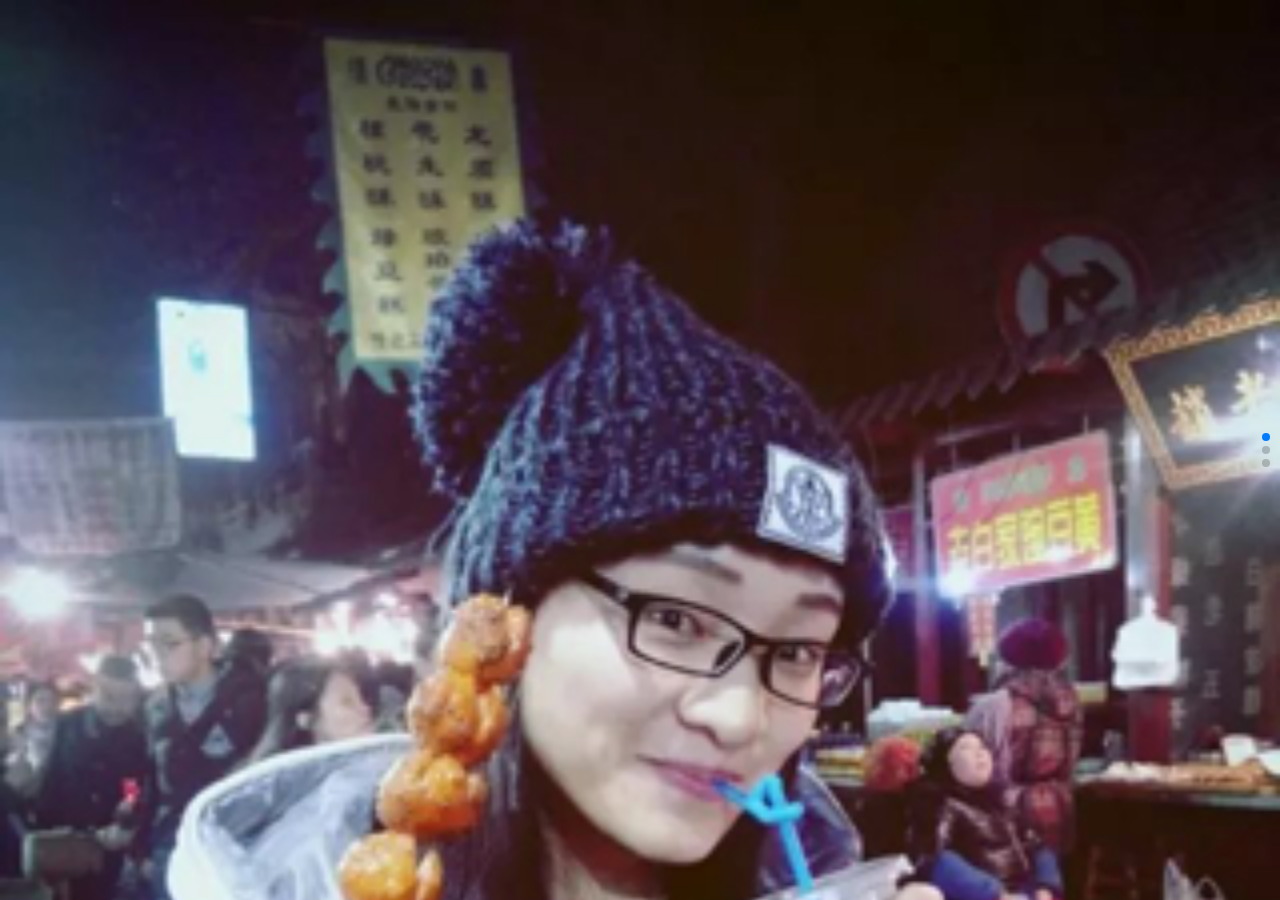
<file: rui/index.html>
<!DOCTYPE html>
<html>

	<head>
		<meta charset="utf-8">
		<!-- SEO  -->
		<meta name="keywords" content="" />
		<meta name="description" content="" />
		<meta name="author" content="" />
		<!-- 苹果专用 -->
		<meta name="apple-mobile-web-app-capable" content="yes" />
		<meta name="apple-mobile-web-app-status-bar-style" content="blank" />
		<meta name="format-detection" content="telephone=no" />
		<!-- 简单移动端适配 -->
		<meta name="viewport" content="width=device-width,initial-scale=1.0,maximum-scale=1.0,user-scalable=no" />
		<!-- 图标 -->
		<link rel="shortcut icon" href="">

		<title>亲爱的</title>
		<link rel="stylesheet" href="css/swiper.css">
		<link rel="stylesheet" href="css/animate.css" />
		<link rel="stylesheet" href="css/index.css" />
		<script src="js/zepto.js"></script>
		<script src="js/swiper.js"></script>
		<script src="js/swiper.animate.js"></script>
	</head>

	<body>

		<div class="box">
			<div class="swiper-container">
				<div class="swiper-wrapper">
					<div class="swiper-slide banner banner1">
						<img src="img/xian02.jpg" alt="" />
						<p></p>
					</div>
					<div class="swiper-slide banner">
						<img src="img/img02.jpg" alt="" />
					</div>
					<div class="swiper-slide banner">
						<img src="img/xin06.jpg" alt="" />
					</div>
				</div>
				<!-- 如果需要分页器 -->
				<div class="swiper-pagination"></div>		
			</div>
		</div>
		<script type="text/javascript">
			var mySwiper = new Swiper('.swiper-container', {
				direction: 'vertical',
				loop: true,

				// 如果需要分页器
				pagination: '.swiper-pagination',

			})
		</script>
	</body>

</html>
</file>
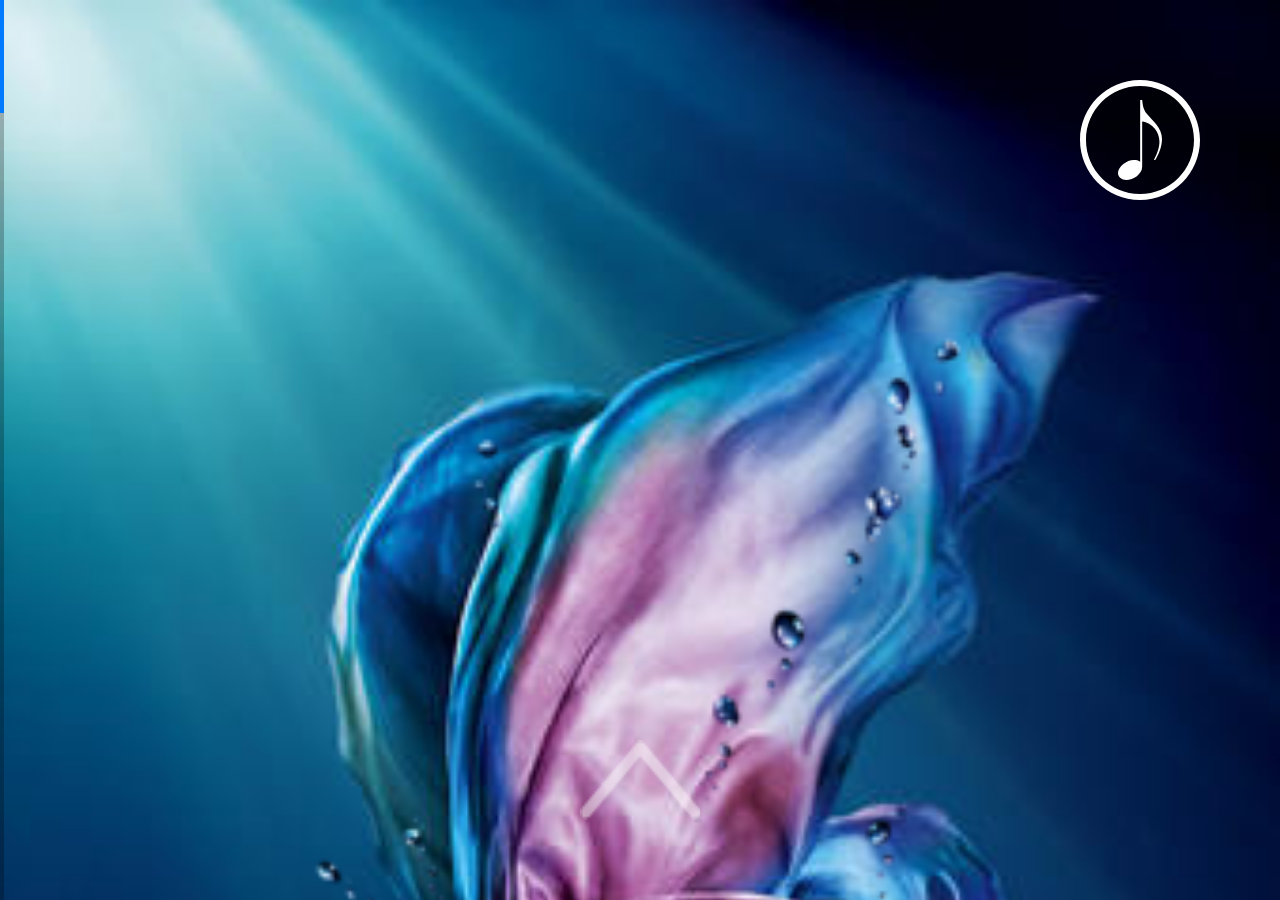
<file: weixin/index.html>
<!DOCTYPE html>
<html>

	<head>
		<meta charset="utf-8">
		<meta name="viewport" content="width=device-width, initial-scale=1.0, maximum-scale=1.0, minimum-scale=1.0, user-scalable=no">
		<!-- SEO  -->
		<meta name="keywords" content="" />
		<meta name="description" content="" />
		<meta name="author" content="" />
		<!-- 苹果专用 -->
		<meta name="apple-mobile-web-app-capable" content="yes" />
		<meta name="apple-mobile-web-app-status-bar-style" content="blank" />
		<meta name="format-detection" content="telephone=no" />
		<!-- 简单移动端适配 -->
		<meta name="viewport" content="width=device-width,initial-scale=1.0,maximum-scale=1.0,user-scalable=no" />
		<!-- 图标 -->
		<link rel="shortcut icon" href="">

		<title>微信模板</title>
		<link rel="stylesheet" href="css/swiper.css">
		<link rel="stylesheet" href="css/animate.css" />
		<link rel="stylesheet" href="css/index.css" />
		<script src="js/zepto.js"></script>
		<script src="js/swiper.js"></script>
		<script src="js/swiper.animate.js"></script>
		<script src="js/jquery-1.11.0.js"></script>
	</head>

	<body>
		<div class='weixin'>
			<div class="swiper-container">
				<div class="swiper-wrapper">
					<div class="swiper-slide banner banner1">
						<div class='qipaio'>
							<img src="img/qipao.png" alt="" />
						</div>
					</div>
					<div class="swiper-slide banner banner2">
						<ul>
							<li>
								<div><img src="img/ge.png" alt="" /></div>
							</li>
							<li>
								<div><img src="img/ren.png" alt="" /></div>
							</li>
							<li>
								<div><img src="img/jian.png" alt="" /></div>
							</li>
							<li>
								<div><img src="img/li.png" alt="" /></div>
							</li>
						</ul>
					</div>
					<div class="swiper-slide banner banner3">
						<ul>
							<li>
								<div><img src="img/banner03x.png" alt="" class="ani" swiper-animate-effect="fadeInRight" swiper-animate-duration="0.5s" swiper-animate-delay="0.3s" /></div>
							</li>
							<li>
								<div><img src="img/liuxing.png" alt="" class="ani" swiper-animate-effect="fadeInRight" swiper-animate-duration="1.5s" swiper-animate-delay="0.5s" /></div>
							</li>
							<li>
								<div><img src="img/liuxing.png" alt="" class="ani" swiper-animate-effect="fadeInRight" swiper-animate-duration="1.5s" swiper-animate-delay="0.7s" /></div>
							</li>
							<li>
								<div><img src="img/liuxing.png" alt="" class="ani" swiper-animate-effect="fadeInRight" swiper-animate-duration="1.5s" swiper-animate-delay="0.9s" /></div>
							</li>
							<li>
								<div><img src="img/liuxing.png" alt="" class="ani" swiper-animate-effect="fadeInRight" swiper-animate-duration="1.5s" swiper-animate-delay="1.1s" /></div>
							</li>
							<li>
								<div><img src="img/liuxing.png" alt="" class="ani" swiper-animate-effect="fadeInRight" swiper-animate-duration="1.5s" swiper-animate-delay="1.3s" /></div>
							</li>
							<li>
								<div>
									<img src="img/yuan.png" alt="" />
								</div>
							</li>
							<li>
								<div>
									<img src="img/aini.jpg" alt="" />
								</div>
							</li>
							<li>
								<div class="a1 ani" swiper-animate-effect="rubberBand" swiper-animate-duration="1s" swiper-animate-delay="0.3s">岳帅博</div>
								<div class="a2 ani" swiper-animate-effect="pulse" swiper-animate-duration="1.5s" swiper-animate-delay="0.3s">
									web前端/h5开发
									<div>
							</li>
							<li>
								<p class="ani" swiper-animate-effect="fadeInLeft" swiper-animate-duration="1.5s">个人信息</p>
								<p class="ani" swiper-animate-effect="fadeInRight" swiper-animate-duration="0.5s" swiper-animate-delay="0.3s">电话：15538061871</p>
								<p class="ani" swiper-animate-effect="fadeInRight" swiper-animate-duration="0.5s" swiper-animate-delay="0.4s">邮箱：1947298056@qq.com</p>
								<p class="ani" swiper-animate-effect="fadeInRight" swiper-animate-duration="0.5s" swiper-animate-delay="0.5s">年龄：24</p>
								<p class="ani" swiper-animate-effect="fadeInRight" swiper-animate-duration="0.5s" swiper-animate-delay="0.6s">专业：信息工程学院</p>
								<p class="ani" swiper-animate-effect="fadeInRight" swiper-animate-duration="0.5s" swiper-animate-delay="0.7s">毕业院校：郑州大学</p>

							</li>
						</ul>
						</div>
						<div class="swiper-slide banner banner4">
							<ul>
								<li>
									职业技能
								</li>
								<li>
									<div><img src="img/yuan.png" alt="" /></div>
								</li>
								<li>
									<p><span class="ani" swiper-animate-effect="wobble" swiper-animate-duration="0.5s" swiper-animate-delay="0.3s">Html</span><em class="ani" swiper-animate-effect="zoomInLeft" swiper-animate-duration="0.5s" swiper-animate-delay="0.3s"></em><i class="ani" swiper-animate-effect="slideInRight" swiper-animate-duration="0.5s" swiper-animate-delay="0.3s">95%</i></p>
									<p><span class="ani" swiper-animate-effect="wobble" swiper-animate-duration="0.5s" swiper-animate-delay="0.4s">CSS</span><em class="ani" swiper-animate-effect="zoomInLeft" swiper-animate-duration="0.6s" swiper-animate-delay="0.4s"></em><i class="ani" swiper-animate-effect="slideInRight" swiper-animate-duration="0.5s" swiper-animate-delay="0.4s">95%</i></p>
									<p><span class="ani" swiper-animate-effect="wobble" swiper-animate-duration="0.5s" swiper-animate-delay="0.5s">C3</span><em class="ani" swiper-animate-effect="zoomInLeft" swiper-animate-duration="0.7s" swiper-animate-delay="0.5s"></em><i class="ani" swiper-animate-effect="slideInRight" swiper-animate-duration="0.5s" swiper-animate-delay="0.5s">90%</i></p>
									<p><span class="ani" swiper-animate-effect="wobble" swiper-animate-duration="0.5s" swiper-animate-delay="0.6s">js</span><em class="ani" swiper-animate-effect="zoomInLeft" swiper-animate-duration="0.8s" swiper-animate-delay="0.6s"></em><i class="ani" swiper-animate-effect="slideInRight" swiper-animate-duration="0.5s" swiper-animate-delay="0.6s">90%</i></p>
									<p><span class="ani" swiper-animate-effect="wobble" swiper-animate-duration="0.5s" swiper-animate-delay="0.7s">Jquery</span><em class="ani" swiper-animate-effect="zoomInLeft" swiper-animate-duration="0.9s" swiper-animate-delay="0.7s"></em><i class="ani" swiper-animate-effect="slideInRight" swiper-animate-duration="0.7s" swiper-animate-delay="0.7s">90%</i></p>
									<p><span class="ani" swiper-animate-effect="wobble" swiper-animate-duration="0.5s" swiper-animate-delay="0.8s">react</span><em class="ani" swiper-animate-effect="zoomInLeft" swiper-animate-duration="0.8s" swiper-animate-delay="0.8s"></em><i class="ani" swiper-animate-effect="slideInRight" swiper-animate-duration="0.8s" swiper-animate-delay="0.8s">80%</i></p>
									<p><span class="ani" swiper-animate-effect="wobble" swiper-animate-duration="0.5s" swiper-animate-delay="0.9s">angular</span><em class="ani" swiper-animate-effect="zoomInLeft" swiper-animate-duration="0.9s" swiper-animate-delay="0.9s"></em><i class="ani" swiper-animate-effect="slideInRight" swiper-animate-duration="0.9s" swiper-animate-delay="0.9s">80%</i></p>
								</li>
							</ul>
						</div>
						<div class="swiper-slide banner banner5">
							<ul>
								<li>
									<div><img src="img/yuan.png" alt="" /></div>
								</li>
								<li>
									<div class="ani" swiper-animate-effect="zoomIn" swiper-animate-duration="0.5s" swiper-animate-delay="0.3s">工作经历</div>
								</li>
								<li>
									<p><span class="ani" swiper-animate-effect="fadeInLeft" swiper-animate-duration="0.5s" swiper-animate-delay="0.3s">2014/9-2016/11：</span><em span class="ani" swiper-animate-effect="fadeInRight" swiper-animate-duration="0.5s" swiper-animate-delay="0.5s">上海美猴网络科技有限公司(web前端)</em></p>
									
								</li>
							</ul>
						</div>
						<div class="swiper-slide banner banner6">
							<ul>
								<li class="ani" swiper-animate-effect="fadeInRight" swiper-animate-duration="0.5s" swiper-animate-delay="0.3s">
									<div>

									</div>
								</li>
								<li>
									<div class="ani" swiper-animate-effect="zoomIn" swiper-animate-duration="0.5s" swiper-animate-delay="0.3s">个人爱好</div>
								</li>
								<li class="ani" swiper-animate-effect="bounceInLeft" swiper-animate-duration="0.5s" swiper-animate-delay="0.3s">
									<div>

									</div>
								</li>
								<li>
									<div><img src="img/aini.jpg" alt="" class="ani" swiper-animate-effect="zoomIn" swiper-animate-duration="0.5s" swiper-animate-delay="0.3s" /></div>
								</li>
								<li>
									<div>
										<img src="img/yu01.png" alt="" />
									</div>
								</li>
								<li>
									<em class="ani" swiper-animate-effect="wobble" swiper-animate-duration="0.5s" swiper-animate-delay="0.2s">喜欢：</em>
									<p class="ani" swiper-animate-effect="lightSpeedIn" swiper-animate-duration="0.5s" swiper-animate-delay="0.3s">逛前端论坛，博客</p>
									<p class="ani" swiper-animate-effect="bounceInLeft" swiper-animate-duration="0.5s" swiper-animate-delay="0.4s">看书，没事写点小文章</p>
									<p class="ani" swiper-animate-effect="bounceInLeft" swiper-animate-duration="0.5s" swiper-animate-delay="0.5s">听音乐</p>
									<p class="ani" swiper-animate-effect="bounceInLeft" swiper-animate-duration="0.5s" swiper-animate-delay="0.6s">跑步，喜欢健身</p>
									<em class="ani" swiper-animate-effect="bounceInUp" swiper-animate-duration="0.5s" swiper-animate-delay="0.7s">不喜欢：</em>
									<p class="ani" swiper-animate-effect="fadeInLeft" swiper-animate-duration="0.5s" swiper-animate-delay="0.8s">做事做到一半就放弃</p>
									<p class="ani" swiper-animate-effect="lightSpeedIn" swiper-animate-duration="0.5s" swiper-animate-delay="0.9s">不喜欢凌乱美</p>
								</li>
							</ul>
						</div>
						<div class="swiper-slide banner banner7">
							<ul>
								<li>
									<div class="ani" swiper-animate-effect="zoomIn" swiper-animate-duration="1.5s" swiper-animate-delay="0.3s">
									</div>
								</li>
								<li>
									<div class="ani" swiper-animate-effect="zoomIn" swiper-animate-duration="0.5s" swiper-animate-delay="0.3s">
									</div>
								</li>
								<li>
									<p class="ani" swiper-animate-effect="rollIn" swiper-animate-duration="0.5s" swiper-animate-delay="0.3s">NOW</p>
								</li>
								<li>
									<div>
										<img src="img/banner02.jpg" alt="" class="ani" swiper-animate-effect="zoomIn" swiper-animate-duration="1.5s" swiper-animate-delay="0.3s" />
									</div>
								</li>
								<li>
									<div class="ani" swiper-animate-effect="fadeInUp" swiper-animate-duration="1s" swiper-animate-delay="0.3s"></div>
								</li>
								<li>
									<div class="ani" swiper-animate-effect="fadeInLeft" swiper-animate-duration="1s" swiper-animate-delay="0.3s"></div>
								</li>
								<li>
									<div class="ani" swiper-animate-effect="fadeInDown" swiper-animate-duration="1s" swiper-animate-delay="0.3s"></div>
								</li>
								<li>
									<div class="ani" swiper-animate-effect="fadeInRight" swiper-animate-duration="1s" swiper-animate-delay="0.3s"></div>
								</li>
								<li>
									<p class="ani" swiper-animate-effect="fadeInLeft" swiper-animate-duration="1s" swiper-animate-delay="0.3s"><em>不辜负现在的自己</em></p>
									<p class="ani" swiper-animate-effect="fadeInRight" swiper-animate-duration="1s" swiper-animate-delay="0.3s"><em>拼搏美好的明天</em></p>
								</li>
							</ul>
						</div>
						<div class="swiper-slide banner banner8">
							<ul>
								<li>
									<div class="ani" swiper-animate-effect="flash" swiper-animate-duration="1s" swiper-animate-delay="0.3s"></div>
								</li>
								<li>
									<p class="ani" swiper-animate-effect="fadeInLeft" swiper-animate-duration="1s" swiper-animate-delay="0.3s">-感谢致电-</p>
									<p class="ani" swiper-animate-effect="fadeInRight" swiper-animate-duration="1s" swiper-animate-delay="0.3s">15538061871</p>
								</li>
							</ul>
						</div>
						</div>
						<!-- 如果需要分页器 -->
						<div class="swiper-pagination"></div>

					</div>
					<div id="audio_btn">
						<audio id="audio" src="audio/yinyue.mp3" id="media" autoplay="autoplay"></audio>
						<img src="img/yinyue.svg" alt="" class="audio_btn" />
					</div>
					<div id="jiantou">
						<img src="img/3.png" alt="" />
					</div>
				</div>

				<script type="text/javascript">
					var mySwiper = new Swiper('.swiper-container', {
						direction: 'vertical',
						loop: true,
						keyboardControl: true,
						mousewheelControl: true,
						/*paginationType : 'fraction',*/
						paginationClickable: true,
						paginationType: 'progress',

						// 如果需要分页器
						pagination: '.swiper-pagination',
						onInit: function(swiper) { //Swiper2.x的初始化是onFirstInit
							swiperAnimateCache(swiper); //隐藏动画元素 
							swiperAnimate(swiper); //初始化完成开始动画
						},
						onSlideChangeEnd: function(swiper) {
							swiperAnimate(swiper); //每个slide切换结束时也运行当前slide动画
						}
					})
					var oPlay = $("#audio_btn");
					var oAudio = $("#audio");
					var oPlayCl = $("#audio_btn .audio_btn");

					var obtn = true;
					oPlay.click(function() {
						if(obtn) {
							oPlayCl.removeClass('audio_btn');
							oAudio[0].pause();
							obtn = false;
						} else {
							oAudio[0].play();
							oPlayCl.addClass('audio_btn');
							obtn = true;
						}

					})
				</script>
	</body>

</html>
</file>
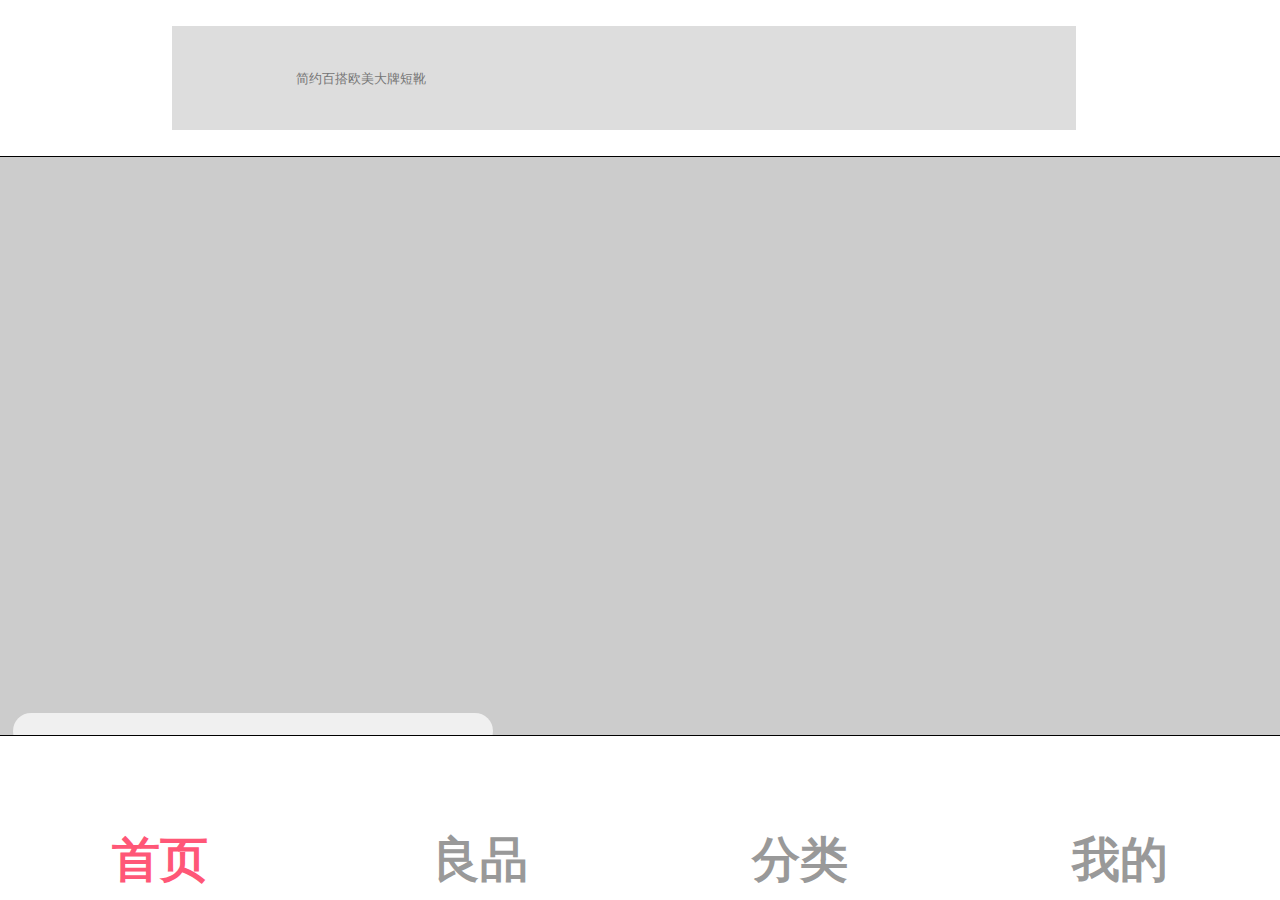
<file: html/zhuye.html>
<!DOCTYPE html>
<html lang="en">
<head>
    <meta charset="UTF-8">
    <meta name="viewport" content="width=device-width, initial-scale=1.0, maximum-scale=1.0, minimum-scale=1.0, user-scalable=no">
    <title>蘑菇街主页</title>
    <link rel="stylesheet" href="../css/swiper.css"/>
    <link rel="stylesheet" href="../css/gongyong.css"/>
    <link rel="stylesheet" href="../css/zhuye.css"/>
    <script src="../js/zepto.js"></script>
    <script src="../js/touch.js"></script>
    <script src="../js/swiper.js"></script>
    <script src="../js/iscroll.js"></script>
    <script src="../js/swiper.animate.js"></script>
    <script src="../js/zhuye.js"></script>
    </head>
<body>
<div id="zhuye-wrap" class="wrap">
      <header>
          <div class="search">
              <div class="chaxun">
                  <a class="im-talk iconfont" href="javascript:;">&#xe608;</a>
                  <form class="form" action="http://m.mogujie.com/wall/s">
                      <span class="iconfont">&#xe600;</span>
                      <input class="search" type="text" name="q" placeholder=" 简约百搭欧美大牌短靴 ">
                  </form>
                  <a class="cart iconfont" href="javascript:;">&#xe6c8;</a>
              </div>
          </div>
      </header>
      <section>
    <div id="top">
         <div id="banner">
         <div class="swiper-container zhuye-banner">
             <div class="swiper-wrapper">
             </div>
             <!-- 如果需要分页器 -->
             <div class="swiper-pagination"></div>

         </div>
     </div>
         <div id="banner-bottom">
          <!--<a href="javascript:;"><img src="../img/" alt=""></a>-->
       </div>
         <div id="mod_content">
        <ul>
        </ul>
      </div>
         <div id="img_block">
       <ul></ul>
       </div>
         <div id="lazyData">
           <ul>
               <!--<li><a href="javascript:;"><img src="" alt=""></a></li>-->
           </ul>
         </div>
    </div>
    <div class="top-bottom">
        <div class="floor_title">
            <p>买买惠</p>
            <p class="po">热门促销</p>
        </div>

    </div>
    <div class="module_row">
       <ul>

       </ul>
    </div>
    <div class="top-bottom">
              <div class="floor_title">
                  <p>正在流行</p>
                  <p class="po">热门分类</p>
              </div>

          </div>
    <div id="mod_row">
        <ul>

        </ul>
    </div>
    <div class="top-bottom">
              <div class="floor_title">
                  <p>猜你喜欢</p>
              </div>

          </div>
    <div id="content">
        <div id="goodlist">
            <ul></ul>
            <div id="pullUp" class="pull"></div>
        </div>
    </div>
      </section>
      <footer>
          <ul class="footer-ul">
              <li  class="active">
                  <a href="zhuye.html">
                      <span class="iconfont">&#xe674;</span>
                      <strong>首页</strong></a>
              </li>
              <li>
                  <a href="javascript:;">
                      <span class="iconfont">&#xe609;</span>
                      <strong>良品</strong></a>
              </li>
              <li>
                  <a href="javascript:;">
                      <span class="iconfont">&#xe607;</span>
                      <strong>分类</strong></a>
              </li>
              <li>
                  <a href="javascript:;">
                      <span class="iconfont">&#xe634;</span>
                      <strong>我的</strong></a>
              </li>
          </ul>
      </footer>
</div>
<script type="text/javascript">
    function obanner(){
        $.ajax({
            type:'post',
            url: 'http://mce.mogucdn.com/jsonp/multiget/3?pids=7356%2C3756%2C24513%2C24522%2C24526&',
            json:'callback',
            dataType: 'jsonp',
            success:function(one){
                for(var i=0;i<one.data[3756].list.length;i++){

                 $('.zhuye-banner .swiper-wrapper').append(
                      '<div class="swiper-slide"><a href="'+one.data[3756].list[i].link+'"><img src='+ one.data[3756].list[i].image +' alt=""></a></div>'
                 )
             }
              //banner-bottom
                for(var i=0;i<one.data[24513].list.length;i++){
                  $('#banner-bottom').append(
                    '<div id="banner-bottom"><a href=" '+one.data[24513].list[i].link+' "><img src='+ one.data[24513].list[i].image +' alt="">'
                  )
                }
                //mod_content
                for(var i=0;i<one.data[24522].list.length;i++){
                    $('#mod_content ul').append(
                      '<li><a href="'+one.data[24522].list[i].link+'"><img src='+one.data[24522].list[i].image+'></a></li>'
                    )
                }
                //img_block
                for(var i=0;i<one.data[24526].list.length;i++){
                    $('#img_block ul').append(
                            '<li><a href="'+one.data[24526].list[i].link+'"><img src='+one.data[24526].list[i].image+'></a></li>'
                    )
                }
            }
        })
    }
    obanner();
    function main(){
        $.ajax({
            type:'post',
            url:'http://mce.mogucdn.com/jsonp/multiget/3?pids=24532%2C3093%2C4746%2C4604&',
            json:'callback',
            dataType: 'jsonp',
            success:function(two){
         /* console.log(two);*/
                for(var i=0;i<two.data[24532].list.length;i++){
                    $('#lazyData ul').append(
             '<li><a href="'+two.data[24532].list[i].link+'"><img src='+two.data[24532].list[i].image+' alt=""></a></li>'
                    )
                }
                for(var i=0;i<two.data[3093].list.length;i++){
                    $('.module_row ul').append(
                    '<li><a href="'+two.data[3093].list[i].link+'"><div class="title-box"><div class="main-title">'+two.data[3093].list[i].title+'</div><div class="sub-title">'+two.data[3093].list[i].viceTitle+'</div></div><img src='+two.data[3093].list[i].image+'></a></li>'
                    )
                }
                for(var i=0;i<two.data[4746].list.length;i++){
               $('#mod_row ul').append(
              '<li><a href="'+two.data[4746].list[i].link+'"><img src='+two.data[4746].list[i].image+' alt=""><div class="title">'+two.data[4746].list[i].title+'</div></a></li>'
               )
                }
            }
        })

    } ;
    main();
    function content(){
        $.ajax({
            type:'post',
            url:'http://list.mogujie.com/search?cKey=h5-shopping&fcid=&pid=9750&searchTag=&sort=pop&page=1&ratio=3%3A4&_version=1&',
            json:'callback',
            dataType: 'jsonp',
            success:function(three){
                console.log(three.result.wall.docs)
                for(var i=0;i<three.result.wall.docs.length;i++){
                 $('#goodlist ul').append(
                 '<li><a href="'+three.result.wall.docs[i].link+'"><div class="goodimg"><img src='+three.result.wall.docs[i].img+' alt=""></div><div class="goodnew"><p class="goods_name">'+three.result.wall.docs[i].title+'</p><div class="tags"><img src='+three.result.wall.docs[i].leftbottom_taglist[0]+' alt=""></div></div><div class="bot_box clearfix"><p class="p_price fl">'+three.result.wall.docs[i].price+'</p><p class="p_feed fr">'+three.result.wall.docs[i].cfav+'</p></div></a></li>'
                 )
                }
            }
        })
    };
    content();
    var
            ocontent=null,
            oScroll = null,
            oPullUp = null;
    setTimeout(function () {
        oPullUp = $("#pullUp");
        ocontent =$("#content");
        oScroll = new iScroll("content", {
            hScrollbar: false,
            vScrollbar: false,
            onScrollMove: function () {
                if (this.y < this.maxScrollY && !oPullUp.hasClass("loading")) {
                    oPullUp.addClass("loading").html("放手加载")
                } else if (this.y >= this.maxScrollY) {
                    oPullUp.removeClass("loading").html("上拉加载")
                }
            },
            onScrollEnd: function () {
                if (oPullUp.hasClass('loading')) {
                    oPullUp.html('loading');
                    pullUpdata()
                }
            },
            onRefresh: function () {
                if (oPullUp.hasClass("loading")) {
                    oPullUp.removeClass("loading").html("上拉加载")
                }
            }
        })
    }, 5000)
    function pullUpdata(){
        var num=1;
        num++;
        $.ajax({
            type:"post",
            url:"http://list.mogujie.com/search?cKey=h5-shopping&fcid=&pid=9750&searchTag=&sort=pop&page='+num+'&ratio=3%3A4&_version=1&",
            dataType:"jsonp",
            json:"callback",
            async:true,
            success: function(three){
                for(var i=0;i<three.result.wall.docs.length;i++){
                    $('#goodlist ul').append(
                            '<li><a href="'+three.result.wall.docs[i].link+'"><div class="goodimg"><img src='+three.result.wall.docs[i].img+' alt=""></div><div class="goodnew"><p class="goods_name">'+three.result.wall.docs[i].title+'</p><div class="tags"><img src='+three.result.wall.docs[i].leftbottom_taglist[0]+' alt=""></div></div><div class="bot_box clearfix"><p class="p_price fl">'+three.result.wall.docs[i].price+'</p><p class="p_feed fr">'+three.result.wall.docs[i].cfav+'</p></div></a></li>'
                    )
                }
            }
        });
    };

</script>
</body>
</html>
</file>
<file: rui/css/index.css>
*{
	margin:0;
	padding:0;
}
html,
body {
	font-family: "微软雅黑";
	overflow: hidden;
	height: 100%;
	line-height: 1.5;
}

body {
	font-size: 0.14rem;
}

html {
	font-size: 31.25vw;
}

em,
i {
	font-style: normal;
}
ul,li{
	list-style: none;
}
.box,.box .swiper-container{
	width:100%;
	height:100%;
}
.box .swiper-wrapper{
	width:100%;
	height:100%;
}
.banner{
	background: pink;
	width:100%;
	height:100%;
}
.banner p{
	width:100%;
	height:1.36rem;
	display: flex;
	justify-content: center;
	align-content: center;
}
.banner img{
	width:100%;
	height:4.32rem;
}
</file>
<file: weixin/css/index.css>
* {
	margin: 0;
	padding: 0;
}

html,
body {
	font-family: "微软雅黑";
	overflow: hidden;
	height: 100%;
	line-height: 1.5;
}

body {
	font-size: 0.14rem;
}

html {
	font-size: 31.25vw;
}

em,
i {
	font-style: normal;
}
ul,li{
	list-style: none;
}
.weixin,
.swiper-wrapper,
.swiper-container {
	width: 100%;
	height: 100%;
}

.weixin {
	position: relative;
}

.weixin .banner {
	display: flex;
	width: 100%;
	height: 100%;
}

.weixin .banner {
	position: relative;
	background-size: cover;
	width: 100%;
	height: 100%;
}

.weixin .banner ul {
	position: relative;
	width: 100%;
	height: 100%;
}

.qipaio {
	position: absolute;
	width: 2.44rem;
	height: 3.84rem;
	top: 0.39rem;
	left: 0.37rem;
	z-index: 1;
	opacity: 1;
	box-shadow: rgba(0, 0, 0, 0.498039) 0px 0px 0px;
	-webkit-animation: flash 2s ease 0s infinite both;
	-moz-animation: flash 2s ease 0s infinite both;
	-ms-animation: flash 2s ease 0s infinite both;
}

.qipaio img {
	width: 100%;
	height: 100%;
}

.weixin .banner1 {
	background: url(../img/hudie.jpg) no-repeat;
	background-size: cover;
}

#audio_btn {
	display: flex;
	position: absolute;
	right: 0.20rem;
	top: 0.20rem;
	z-index: 200;
	width: 0.30rem;
	height: 0.30rem;
	}
#audio_btn .audio_btn{
	-webkit-transform-style: preserve-3d;
	-moz-transform-style: preserve-3d;
	-ms-transform-style: preserve-3d;
	-webkit-animation: move 1.2s linear infinite;
	-moz-animation: move 1.2s linear infinite;
	-ms-animation: move 1.2s linear infinite;
}
#audio_btn img {
	width: 100%;
	height: 100%;
}

@-webkit-keyframes move {
	from {
		-webkit-transform: rotateZ(0deg);
		-moz-transform: rotateZ(0deg);
		-ms-transform: rotateZ(0deg);
		
	}
	to {
		-webkit-transform: rotateZ(360deg);
		-moz-transform: rotateZ(360deg);
		-ms-transform: rotateZ(360deg);	
	}
}
@-ms-keyframes move {
	from {
		-webkit-transform: rotateZ(0deg);
		-moz-transform: rotateZ(0deg);
		-ms-transform: rotateZ(0deg);
		
	}
	to {
		-webkit-transform: rotateZ(360deg);
		-moz-transform: rotateZ(360deg);
		-ms-transform: rotateZ(360deg);	
	}
}
@-moz-keyframes move{
	from {
		-webkit-transform: rotateZ(0deg);
		-moz-transform: rotateZ(0deg);
		-ms-transform: rotateZ(0deg);
		
	}
	to {
		-webkit-transform: rotateZ(360deg);
		-moz-transform: rotateZ(360deg);
		-ms-transform: rotateZ(360deg);	
	}
}
.weixin .banner2 {
	background: url(../img/banner02.jpg) no-repeat;
	background-size: cover;
}
#jiantou{
	position:absolute;
	bottom: 0.20rem;
	left:50%;
	margin-left:-0.15rem;
	width:0.30rem;
	height:0.20rem;
	z-index: 5;
	opacity: 0.5;
	filter: alpha(opacity=50);
	-webkit-transform-style: preserve-3d;
	-moz-transform-style: preserve-3d;
	-ms-transform-style: preserve-3d;
	-webkit-animation: top 1s linear infinite;
	-moz-animation: top 1s linear infinite;
	-ms-animation: top 1s linear infinite;
	}
@-moz-keyframes top{
		from{
			bottom:0.20rem;
		}
		to{
			bottom:0.30rem;
		}
	}
@-ms-keyframes top{
	from{
			bottom:0.20rem;
		}
		to{
			bottom:0.30rem;
		}
	}
@-webkit-keyframes top{
		from{
			bottom:0.20rem;
		}
		to{
			bottom:0.30rem;
		}
	}
#jiantou img{
	width: 100%;
	height: 100%;	
	}
.weixin .banner2 ul {
	position: relative;
	text-align: center;
	width: 100%;
	height: 100%;
	background-repeat: no-repeat;
	background-size: 100% 100%;
}

.weixin .banner2 ul li {
	width: 3.10rem;
	height: 80%;
	z-index: 1;
	display: block;
	position: absolute;
}
.weixin .banner2 ul li div{
	width:100%;
	height:100%;
	
}
.weixin .banner2 ul  div img {
	width: 100%;
	height: 100%;
}

.weixin .banner2 ul li:nth-child(1) {
	left: 0.01rem;
	top: 0.14rem;
	-webkit-transform-style: preserve-3d;
	-webkit-animation: swing 2s ease 0s infinite both;
	-moz-transform-style: preserve-3d;
	-moz-animation: swing 2s ease 0s infinite both;
	-ms-transform-style: preserve-3d;
	-ms-animation: swing 2s ease 0s infinite both;
}

.weixin .banner2 ul li:nth-child(1) div {
	top: 0.14rem;
	left: 0.01rem;
	z-index: 1;
}

.weixin .banner2 ul li:nth-child(2) {
	left: 0.01rem;
	top: 0.14rem;
	-webkit-transform-style: preserve-3d;
	-webkit-animation: swing 2s ease 0.2s infinite both;
	-moz-transform-style: preserve-3d;
	-moz-animation: swing 2s ease 0.2s infinite both;
	-ms-transform-style: preserve-3d;
	-ms-animation: swing 2s ease 0.2s infinite both;
}

.weixin .banner2 ul li:nth-child(3) {
	top: 0.17rem;
	left: 0.01rem;
	-webkit-transform-style: preserve-3d;
	-webkit-animation: tada 2s ease 0.2s infinite both;
	-moz-transform-style: preserve-3d;
	-moz-animation: tada 2s ease 0.2s infinite both;
	-ms-transform-style: preserve-3d;
	-ms-animation: tada 2s ease 0.2s infinite both;
}

.weixin .banner2 ul li:nth-child(4) {
	top: 0.17rem;
	left: 0.28rem;
	-webkit-transform-style: preserve-3d;
	-webkit-animation: tada 2s ease 0.4s infinite both;
	-moz-transform-style: preserve-3d;
	-moz-animation: tada 2s ease 0.4s infinite both;
	-ms-transform-style: preserve-3d;
	-ms-animation: tada 2s ease 0.4s infinite both;
}

.weixin .banner3 {
	background: url(../img/banner03.jpg) no-repeat;
	background-size: cover;
}

.weixin .banner3 ul {
	width: 100%;
	height: 100%;
	position: relative;
}

.weixin .banner3 ul li {
	position: absolute;
}

.weixin .banner3 ul li:nth-child(1) {
	width: 100%;
	height: 5.20rem;
	left: 0;
	bottom: 0.35rem;
}

.weixin .banner3 ul li:nth-child(1) img {
	width: 100%;
	height: 100%;
	-ms-animation: flash 3.5s ease 0.8s infinite both;
	-webkit-animation: flash 3.5s ease 0.8s infinite both;
	-moz-animation: flash 3.5s ease 0.8s infinite both;
	}
.weixin .banner3 ul li:nth-child(2){
	width: 1.56rem;
    height: 0.19rem;;
    left: 1.92rem;
    top: 2.03rem;
    z-index: 2;
    transform: rotateZ(331deg);
    display: block;
    opacity: 1;
}
.weixin .banner3 ul li:nth-child(3){
	width:1.15rem;
    height: 0.14rem;
    left: 0.17rem;
    top: 0.12rem;
    z-index: 3;
    transform: rotateZ(331.39deg);
    display: block;
}
.weixin .banner3 ul li:nth-child(4){
	width:1.15rem;
    height: 0.14rem;
    left: 1.37rem;
    top: 3.6rem;
    z-index: 4;
    transform: rotateZ(331.39deg);
    display: block;
}
.weixin .banner3 ul li:nth-child(5){
	width: 0.82rem;
    height: 0.10rem;
    left: 0.03rem;
    top: 2.04rem;
    z-index: 5;
    transform: rotateZ(331deg);
    display: block;
    opacity: 1;
}
.weixin .banner3 ul li:nth-child(6){
	width: 1.40rem;
    height: 0.17rem;
    left: 2.6rem;
    top: 0.56rem;
    z-index: 7;
    transform: rotateZ(331deg);
    display: block;
    opacity: 1;
}
.weixin .banner3 ul li img{
	width: 100%;
    height: 100%;
}
.weixin .banner3 ul li:nth-child(7){
	width: 1.14rem;
    height: 1.14rem;
    left: 1.03rem;
    top: 0.24rem;
    z-index: 8;
    transform: rotateZ(0deg);
    display: block;
    opacity: 1;
    -webkit-animation: move 1.2s linear infinite;
	-moz-animation: move 1.2s linear infinite;
	-ms-animation: move 1.2s linear infinite;
   }
 .weixin .banner3 ul li:nth-child(8){
   	width:0.99rem;
    height: 1.00rem;
    left: 1.11rem;
    top: 0.31rem;
    z-index: 9;
     border-radius:50%;
  }
  .weixin .banner3 ul li:nth-child(8) div{
  		width:0.99rem;
        height: 1.00rem;
        border-radius:50%;
  }
  .weixin .banner3 ul li:nth-child(8) img{
  	width: 100%;
    height: 100%;
    border-radius:50%;
  }
  .weixin .banner3 ul li:nth-child(9){
	width:100%;
	height:0.60rem;
	top:1.50rem;
	left:0;
	text-align: center;
}
.weixin .banner3 li:nth-child(9) .a1{
	cursor: default;
    font-size: 0.16rem;
    color:#dddddd;
    width: 100%;
    height: 0.30rem;
    line-height: 0.30rem;;
  }
.weixin .banner3 li:nth-child(9) .a2{
	font-size:0.22rem;
	color:#dddddd;
    width: 100%;
    height: 0.30rem;
    line-height: 0.30rem;;
    text-align: center;
}
.weixin .banner3 ul li:nth-child(10){
	width:100%;
	height:2.0rem;
	z-index: 4;
	top:2.52rem;
	padding-left:0.20rem;
	color:#DDDDDD;
	font-size:0.12rem;
	left:0;
}
.weixin .banner3 ul li:nth-child(10) p{
	height:0.18rem;
	line-height: 0.18rem;
	margin:0.15rem 0;
}
.weixin .banner4{
	background: url(../img/banner04.jpg) no-repeat;background-size: cover;
}
.weixin .banner4,.weixin .banner4 ul{
	width:100%;
	height:100%;
	position: relative;
}
.weixin .banner4 li{position: absolute;}
.weixin .banner4 ul li:nth-child(2){
	width: 1.14rem;
    height: 1.14rem;
    left: 1.03rem;
    top: 0.24rem;
    z-index: 8;
    transform: rotateZ(0deg);
    display: block;
    opacity: 1;
    -webkit-animation: move 1.2s linear infinite;
	-moz-animation: move 1.2s linear infinite;
	-ms-animation: move 1.2s linear infinite;
   }
   .weixin .banner4 ul li img{
   	width:100%;
	height:100%;
   }
   .weixin .banner4 ul li:nth-child(1){
   	width: 0.94rem;
    height:0.94rem;
    left: 1.13rem;
    top: 0.34rem;
    border-radius: 50%;
    line-height: 0.94rem;;
    text-align: center;
    font-size:0.16rem;
    color:#DDDDDD;
   }
 .weixin .banner4  li:nth-child(3) {
	width:100%;
	height:3.2rem;
	position:absolute;
	top:1.5rem;
	left:0;
}
.weixin .banner4  li:nth-child(3) p{
	position: relative;
	width:100%;
	height:0.40rem;
	display: flex;
	align-items: center;
	justify-content: center;
	margin-bottom:0.05rem;
}
.banner4  li:nth-child(3) p span:nth-of-type(1){
	position: absolute;
	top:0;
	left:0;
	height:100%;
	width:15.6%;
	border-radius: 50%;
	line-height: 0.40rem;;
	text-align: center;
	background: #0099CC;
	display: inline-block;
	opacity: 0.8;
	color:#FFFFCC;
}
.banner4  li:nth-child(3) p:nth-child(2) em{
	background: #ccffff;
}
.banner4  li:nth-child(3) p:nth-child(3) em{
	background: #99ccff;
	width:55%;
	}
.banner4  li:nth-child(3) p:nth-child(4) em{
	background: #ccff99;
	width:55%;
}
.banner4  li:nth-child(3) p:nth-child(5) em{
	background: #ffcccc;
	width:55%;
}
.banner4  li:nth-child(3) p:nth-child(6) em{
	background: #669999;
	width:50%;
}
.banner4  li:nth-child(3) p:nth-child(7) em{
	background: #cc9999;
	width:50%;
}
.banner4  li:nth-child(3) p em{
	position: absolute;
	left:0.50rem;
	margin:0 0.05rem;
	line-height: 0.40rem;;
	width:62.5%;
	height:0.20rem;
	background: #66cccc;
	display: inline-block;
	border-radius:0.10rem;
}
.banner4  li:nth-child(3) p i{
	position: absolute;
	top:0;
	right:4%;
	display: inline-block;
	width:13.6%;
	text-align: center;
	height:0.50rem;
	color:#FFFFFF;
	font-size:0.14rem;
	font-style: normal;
	line-height: 0.40rem;
}
.weixin .banner5,.weixin .banner6,.weixin .banner6 ul {
	width:100%;
    height:100%;
    position:relative;
}
.weixin .banner5{
	background: url(../img/banner05.jpg) no-repeat;background-size: cover;
}
.weixin .banner5 ul{
	width:100%;
    height:100%;
    position:relative;
}
.weixin .banner5 li,.weixin .banner6 li{position: absolute;}
.weixin .banner5 ul li:nth-child(1){
	width: 1.14rem;
    height: 1.14rem;
    left: 1.03rem;
    top: 0.24rem;
    z-index: 8;
    transform: rotateZ(0deg);
    display: block;
    opacity: 1;
    -webkit-animation: move 1.2s linear infinite;
	-moz-animation: move 1.2s linear infinite;
	-ms-animation: move 1.2s linear infinite;
   }
   .weixin .banner5 ul li img{
   	width:100%;
	height:100%;
   }
   .weixin .banner5 ul li:nth-child(2){
   	width: 0.94rem;
    height:0.94rem;
    left: 1.13rem;
    top: 0.34rem;
    border-radius: 50%;
    line-height: 0.94rem;;
    text-align: center;
    font-size:0.18rem;
    color:#DDDDDD;
    font-weight: 600;
   }
   .weixin .banner5  li:nth-child(3){
	width: 88%;
    height: 2.00rem;
    left: 0.18rem;
    top: 1.62rem;;
    z-index: 5;
    transform: rotateZ(0deg);
    display: block;
    color:#DDDDDD;
    opacity: 1;
    font-size:0.14rem;
  }
.weixin .banner5  li:nth-child(3) p:nth-child(1),.weixin .banner5  li:nth-child(3) p:nth-child(2){
	width:100%;
	height:50%;
}
.banner5  li:nth-child(3) p:nth-child(1) span{
	width:50%;
	height:100%;
	float:left;
	text-indent: 0.1rem;;
	display: block;
	line-height: 0.81rem;
}
.banner5  li:nth-child(3) p:nth-child(1) em{
   	width:45%;
	height:70%;
    font-style: normal;
    display: block;
    float:right;
    overflow: hidden;
    padding-left:0.1rem;
    padding-top:0.30rem;
}
.banner5  li:nth-child(3) p:nth-child(2) span{
	width:50%;
	height:100%;
	float:left;
	text-indent: 0.10rem;;
	line-height: 0.81rem;
}
.banner5  li:nth-child(3) p:nth-child(2) em{
   	width:45%;
	height:70%;
    font-style: normal;
    display: block;
    float:right;
    overflow: hidden;
    padding-left:0.1rem;
    padding-top:0.30rem;
}
.weixin .banner6{
	background: url(../img/banner06.jpg) no-repeat;background-size: cover;
}
.weixin .banner6 li:nth-child(1){
	width: 60%;
    height: 0.01rem;
    left:20%;
    top: 0.31rem;
    z-index: 2;
    transform: rotateZ(0deg);
    display: block;
    opacity: 1;
    background: #DDDDDD;
 	}
 .weixin .banner6 li:nth-child(2){
	width: 100%;
    height: 0.38rem;
    left: -0.01rem;
    top: 0.33rem;
    text-align: center;
    line-height:0.38rem;
    font-size:0.20rem;
    color:#ddd;
    z-index: 3;
    font-weight: 700;
    transform: rotateZ(0deg);
    display: block;
    opacity: 1;
 	}
 .weixin .banner6 li:nth-child(3){
	width: 60%;
    height: 0.01rem;
    left:20%;
    top: 0.77rem;
    z-index: 2;
    transform: rotateZ(0deg);
    display: block;
    opacity: 1;
    background: #DDDDDD;
}
.weixin .banner6 li:nth-child(4){
	position: absolute;
	width: 1.21rem;
    height: 1.21rem;
    left: 0.98rem;
    top: 1.06rem;
    z-index: 6;
    transform: rotateZ(0deg);
    display: block;
    opacity: 1;
    border-radius: 50%;
    }
   .weixin .banner6 li:nth-child(4) img,.weixin .banner6 li:nth-child(4) div{
   	width:100%;
	height:100%;
	 border-radius: 50%;
   }
   .weixin .banner6 li:nth-child(5){
	width: 65%;
    height: 90%;
    left: 0.27rem;
    top: 0.15rem;
    z-index: 11;
    display: block;
     }
  weixin .banner6 li:nth-child(5) div,.weixin .banner6 li:nth-child(5) img{
	width: 100%;
   	height:100%;
}
.weixin .banner6 li:nth-child(6){
	width: 2.26rem;
    height: 2.02rem;
    left: 0.36rem;
    top: 2.48rem;
    padding-left:0.20rem;
    z-index: 8;
    transform: rotateZ(0deg);
    display: block;
    color: #ddd;
    opacity: 1;
  }
.weixin .banner6 li:nth-child(6) p{
	height:0.25rem;
	line-height: 0.25rem;;
}
.weixin .banner6 li:nth-child(6) em{
	height:0.26rem;
	width:100%;
	font-size:0.16rem;
	font-weight: 700;
	line-height: 0.25rem;;
	font-style: normal;
}
.weixin .banner7{
   width:100%;
   height:100%;
   position: relative;
   background: url(../img/banner07.jpg) no-repeat;
   background-size: cover;
   position: relative;
}
.weixin .banner7 ul{
   width:100%;
   height:100%;
   position: relative;
}
.weixin .banner7 li{
	position:absolute
}
.weixin .banner7 li:nth-child(1){
	width: 0.10rem;
    height: 0.10rem;
    left: 0.81rem;
    top:0.23rem;
    z-index: 8;
    transform: rotateZ(0deg);
    display: block;
    opacity: 1;
}
.weixin .banner7 li:nth-child(1) div{
    width: 100%;
    height: 100%;
    background: #000000;
    z-index: 8;
    color: rgb(85, 85, 85);
  }
  .weixin .banner7 li:nth-child(2){
	width: 0.10rem;
    height: 0.10rem;
    right: 0.81rem;
    top:0.23rem;
    z-index: 8;
    transform: rotateZ(0deg);
    display: block;
    opacity: 1;
}
.weixin .banner7 li:nth-child(2) div{
    width: 100%;
    height: 100%;
     background: #000000;
    z-index: 8;
    color: rgb(85, 85, 85);
  }
  .weixin .banner7 li:nth-child(3){
	width:100%;
    height: 0.46rem;
    left: 0;
    top: 0.07rem;
    z-index: 10;
    transform: rotateZ(0deg);
    opacity: 1;
    text-align: center;
    font-size:0.20rem;
    line-height: 0.46rem;
    font-weight: 600;
}
.weixin .banner7 li:nth-child(4){
	width: 65%;
    height: 40%;
    left: 0.53rem;
    top: 0.95rem;
    z-index: 1;
    display: block;
}
.weixin .banner7 li:nth-child(4) div{
	width: 100%;
    height: 100%;
    z-index: 1;
    opacity: 1;
  }
  .weixin .banner7 li:nth-child(4) div img{
  	width: 100%;
    height: 100%;
  }
  .weixin .banner7 li:nth-child(5){
	width: 0.05rem;
    height: 2.90rem;
    left: 2.0rem;
    top: 0.69rem;
    z-index: 5;
    transform: rotateZ(0deg);
    display: block;
    opacity: 1;
}
.weixin .banner7 li:nth-child(5) div{
	width: 100%;
    height: 100%;
      z-index: 5;
    color: rgb(85, 85, 85);
    opacity: 1;
    background: #FFFFFF;
    opacity: 0.6;
  }
  .weixin .banner7 li:nth-child(6){
	width: 100%;
    height: 0.05rem;
    left: 0rem;
    top: 1.56rem;
    z-index: 2;
    transform: rotateZ(0deg);
    display: block;
    opacity: 1;
  }
.weixin .banner7 li:nth-child(6) div{
	width: 100%;
    height: 100%;
    z-index: 2;
    color: rgb(85, 85, 85);
    background: #FFFFFF;
    opacity: 0.5;
 }
 .weixin .banner7 li:nth-child(7){
 	width: 0.05rem;
    height: 2.90rem;
    left: 1.24rem;
    top: 0.68rem;
    z-index: 4;
    transform: rotateZ(0deg);
    display: block;
    opacity: 1;
 }
.weixin .banner7 li:nth-child(7) div{
	width: 100%;
    height: 100%;
    z-index: 2;
    color: rgb(85, 85, 85);
    background: #FFFFFF;
    opacity: 0.5;
 }
.weixin .banner7 li:nth-child(8){
	width: 100%;
    height: 0.06rem;
    left: 0;
    top: 2.78rem;
    z-index: 3;
    transform: rotateZ(0deg);
    display: block;
    opacity: 1;
}
.weixin .banner7 li:nth-child(8) div{
	width: 100%;
    height: 100%;
    z-index: 2;
    color: rgb(85, 85, 85);
    background: #FFFFFF;
    opacity: 0.5;
 }
 .weixin .banner7 li:nth-child(9){
	width: 100%;
    height: 0.80rem;
    top: 3.66rem;
    z-index: 6;
    transform: rotateZ(0deg);
    display: block;
    opacity: 1;
   }
.weixin .banner7 li:nth-child(9) p{
	width:100%;
	height:0.40rem;
	line-height: 0.40rem;
	text-align: center;
}
.weixin .banner7 li:nth-child(9) em{
	text-decoration: underline;
	color:#FFFFFF;
	font-size:0.16rem;
	font-weight: 600;
}
.weixin .banner8{
   width:100%;
   height:100%;
   position: relative;
   background: url(../img/banner07.jpg) no-repeat;
   background-size: cover;
   position: relative;
}
.weixin .banner8 ul{
   width:100%;
   height:100%;
   position: relative;
}
.weixin .banner8 li{
	position:absolute
}
.weixin .banner8 ul li:nth-child(1){
	width: 1.63rem;
    height: 1.63rem;
    left: 0.79rem;
    top: 1.26rem;
    z-index: 1;
    -webkit-transform: rotateZ(45deg);
    -moz-transform: rotateZ(45deg);
    -ms-transform: rotateZ(45deg);
    display: block;
    opacity: 1;
}
.weixin .banner8 ul li:nth-child(1) div{
	width: 100%;
    height: 100%;
    box-shadow: rgba(0, 0, 0, 0.498039) 0px 0px 0px;
    color: rgb(85, 85, 85);
    background: #007AFF;
    border-radius: 0px;
  }
  .weixin .banner8 li:nth-child(2){
 	width: 1.63rem;
    height: 1.33rem;
    left: 0.79rem;
    text-align: center;
    top: 1.56rem;
    z-index: 5;
 }
 .weixin .banner8 li:nth-child(2) p{
 	color:#FFFFFF;
 	font-size:0.18rem;
 	font-weight: 600;
 	height:0.50rem;
 	line-height: 0.50rem;;
 }
 .weixin .banner8 li:nth-child(2) p:nth-child(1){
 	border-bottom: 1px solid #000000;
 }
</file>
<file: css/gongyong.css>
*{
    margin:0;
    padding:0;
}
li{
    list-style: none;
}
a{
    text-decoration: none;
}
em,i{
    font-style: normal;
}
body,html{
    overflow: hidden;
    height: 100%;
    line-height: 1.5;
}
body{
    font-size:14px;
}
html{
    font-size:31.25vw;
}
.wrap{
    width:100%;
    height:100%;
    display: flex;
}
@font-face {
    font-family: 'iconfont';  /* project id："175079" */
    src: url('//at.alicdn.com/t/font_rhjb101yi295p14i.eot');
    src: url('//at.alicdn.com/t/font_rhjb101yi295p14i.eot') format('embedded-opentype'),
    url('//at.alicdn.com/t/font_rhjb101yi295p14i.woff') format('woff'),
    url('//at.alicdn.com/t/font_rhjb101yi295p14i.ttf') format('truetype'),
    url('//at.alicdn.com/t/font_rhjb101yi295p14i.svg#iconfont') format('svg');
}
.iconfont{
    font-style: normal;
    font-family:"iconfont" !important ;
}
</file>
<file: css/zhuye.css>
#zhuye-wrap{
    width:100%;
    height:100%;
    display: flex;
    flex-direction: column;
}
header{
    width:100%;
    height:0.39rem;
    display: flex;
    border-bottom:1px solid #000000;
}
header .search{
    width:100%;
    height:100%;
    display: flex;
    justify-content: center;
    align-items: center;
}
.chaxun {
    width: 100%;
    height: 0.26rem;
}
.im-talk,.cart{
    display: block;
    width:0.43rem;
    height:100%;
    color:#CCCCCC;
    font-size:0.20rem;
    text-align: center;
}
.im-talk{  float: left;}
.cart{  float: right;}
.chaxun  .form{
    position: relative;
    display: inline-block;
    width:2.26rem;
    height:100%;
}
.chaxun  .form span{
    text-align: center;
    position: absolute;
    left:0;
    top:0;
    width:0.30rem;
    color:#999;
    font-size: 0.16rem;
    height:100%;
}
.chaxun  .form input{
    text-indent: 0.30rem;
    width:100%;
    height:100%;
    border: none;
    outline: none;
    background: #DDD;
}
#banner{
    width:100%;
    height:1.53rem;
    background: #CCCCCC;
    display: flex;
}
#banner .zhuye-banner{
    position: relative;
    display: flex;
    width:100%;
    height:100%;
}
#banner .zhuye-banner img {
    width: 100%;
    height: 100%
}
.zhuye-banner .swiper-pagination{
    padding-top:0.03rem ;
    position: absolute;
    bottom: 0.05rem;
    left: 1%;
    width:1.20rem;
    height: 0.06rem;
    background-color: rgba(255, 255, 255, 0.7);
    border-radius: 0.05rem;
}
.zhuye-banner .swiper-pagination .swiper-pagination-bullet{
    display: inline-block;
    width:0.04rem;
    height:0.04rem;
    float: left;
    margin: 0 5px;
    text-indent: 0.99rem;
    border-radius: 50%;
    background: #8c8c8c;
    overflow: hidden;
}
.zhuye-banner .swiper-pagination .swiper-pagination-bullet-active{
    background:#fe6c9c;
}
#banner-bottom {
    width:100%;
    height:0.95rem;
    display: flex;
}
#banner-bottom img{
    width:100%;
    height:100%;
}
#mod_content{
    justify-content: center;
    align-items: center;
    width:100%;
    height:0.93rem;
    display: flex;
    background: #d7e1ea;;
}
#mod_content ul{
    width:95%;
    height:0.80rem;
}
#mod_content ul li{
    float: left;
    border-radius: 0.04rem;
}
#mod_content ul li img{
    width:100%;
    height:100%;
    border-radius: 0.04rem;
}
#mod_content ul li:nth-child(1){
    width:1.49rem;
    height:100%;
    background: gold;
}
#mod_content ul li:nth-child(2){
    width:0.72rem;
    height:100%;
    background: red;
    margin:0 0.05rem;
}
#mod_content ul li:nth-child(3){
    width:0.72rem;
    height:100%;
    background: green;
}
#img_block{
    justify-content: center;
    align-items: center;
    display: flex;
    width:100%;
    height:1.49rem;
    background: #d7e1ea;
}
#img_block ul{
    width:95%;
    height:100%;
}
#img_block ul li{
    float: left;
    border-radius: 0.04rem;
}
#img_block ul li img{
    width:100%;
    height:100%;
    border-radius: 0.04rem;
}
#img_block ul li:nth-child(1){
    width:1.49rem;
    height:100%;
    background: red;
  }
#img_block ul li:nth-child(2),#img_block ul li:nth-child(3),#img_block ul li:nth-child(4),#img_block ul li:nth-child(5){
    width:0.725rem;
    height:0.725rem;
}
#img_block ul li:nth-child(1),#img_block ul li:nth-child(2),#img_block ul li:nth-child(4){
    margin-right:0.05rem;
}
footer{
    color:#999999;
    width:100%;
    height:0.41rem;
    border-top:1px solid #000000;
}
.footer-ul{
    width: 100%;
    height:100%;
    display: flex;
}
.footer-ul li{
    flex:1;
    display: flex;
    flex-direction: column;
    color:#FFF;
    justify-content: center;
    align-items: center;
    width:25%;
    height:100%;
}
.footer-ul li a{
    display: flex;
    flex-direction: column;
    color:#FFF;
    justify-content: center;
    align-items: center;
    width: 100%;
    height:100%;
}
.footer-ul li a{
    color:#999999;
}
.footer-ul .active a{
    color:#FF5777;
}
footer ul li span{
    font-size:0.14rem;
}
footer ul li strong{
    font-size:0.12rem;
    line-height: 0.14rem;
}
section{
    overflow-y: scroll;
    width:100%;
    flex:1;
    justify-content: center;
}
#lazyData{
    justify-content: center;
    align-items: center;
    width:100%;
    height:1.58rem;
    display: flex;
    background: #d7e1ea;
}
#lazyData ul{
    width:95%;
    height:1.48rem;
}
#lazyData ul li{
     float: left;
     width:0.725rem;
     height:0.725rem;
 }
#lazyData ul li img{
    width:100%;
    height:100%;
}
#lazyData ul li:nth-child(1),#lazyData ul li:nth-child(2),#lazyData ul li:nth-child(3),#lazyData ul li:nth-child(4){
      margin-bottom:0.05rem;
}
#lazyData ul li:nth-child(1),#lazyData ul li:nth-child(2),#lazyData ul li:nth-child(3),#lazyData ul li:nth-child(5),#lazyData ul li:nth-child(6),#lazyData ul li:nth-child(7){
    margin-right:0.04rem;
}
.top-bottom{
    width:100%;
    height:0.50rem;
    display: flex;
    justify-content: center;
    align-items: center;
}
.floor_title{
    position: relative;
    text-align: center;
    width:100%;
    height:0.30rem;
}
.floor_title p:nth-child(1){
    position: absolute;
    left:50%;
    top:0;
    margin-left:-0.67rem;
    text-align: center;
    line-height: 1;
    width:1.34rem;
    font-size: 0.12rem;
    color: #333333;
    height:0.14rem;
    background:  url("../img/back01.png") no-repeat center center;
    background-size: 1.34rem;
}
.floor_title p:nth-child(2){
    position: absolute;
    bottom:0;
    width:100%;
    color: #999999;
    height:0.14rem;
    font-size:0.12rem;
}
.module_row{
    width:100%;
    height:1.79rem;
    display: flex;
}
.module_row ul{
    width:100%;
    height:100%;
}
.module_row ul img{
    position: absolute;
    left:0;
    top:0;
    width:100%;
    height:100%;
}
.module_row ul li{
    float: left;}
.module_row ul li a{
    font-size:0.12rem;
    width:100%;
    height:100%;
    position: relative;
    display: block;
    color: #cccccc;
    justify-content: center;
}
.module_row ul li:nth-child(1){
    width:1.36rem;
    height:100%;
    border-right: 1px solid #CCCCCC;
}
.module_row  li .title-box{
    z-index: 20;
    position: absolute;
    left:0.1rem;
    top:0.01rem;
}
.module_row  li:nth-child(1) .title-box{
    width: 80%;
    height:0.27rem;
    color:#CCCCCC;
}
.module_row  li:nth-child(1) .title-box .main-title{color:#B800EE;}
.module_row  li:nth-child(2) .title-box .main-title{color:#FF3333;}
.module_row  li:nth-child(3) .title-box .main-title{color:#006CCC;}
.module_row  li:nth-child(4) .title-box .main-title{color:#FF5533;}
.module_row ul li:nth-child(2){
    position: relative;
    width:1.83rem;
    height:50%;
    border-bottom: 1px solid #CCCCCC;
}
.module_row ul li:nth-child(2) .title-box{
    position: absolute;
    top:0.01rem;
    left:0.100rem;
}
.module_row ul li:nth-child(3),.module_row ul li:nth-child(4){
    width:0.91rem;
    height:50%;
}
.module_row ul li:nth-child(3){
    border-right: 1px solid #CCCCCC;
}
#mod_row{
    width:100%;
    height:3.27rem;
    padding-top:0.13rem;
    display: flex;
}
#mod_row ul{
    width:100%;
    height:3.27rem;
}
#mod_row ul li{
    position: relative;
    display: flex;
    float: left;
    width: 25%;
    height:0.71rem;
    overflow: hidden;
    margin-bottom: 0.05rem;
}
#mod_row ul li img{
    position: absolute;
    top:0;
    left:50%;
    margin-left:-0.26rem;
    width:0.52rem;
    height:0.52rem;
}
#mod_row ul li a{
    color: #000000;
    width:100%;
    height:100%;
    display: block;
}
#mod_row ul li .title{
    font-size:0.12rem;
    position: absolute;
    bottom:0.02rem;
    left:0.03rem;
    text-align: center;
    width:0.76rem;
    height:0.16rem;
}
#goodlist{
    width:100%;
    /*display: flex;*/
}
#goodlist ul{
    display: flex;
    flex-wrap: wrap;
    width:100%;
    height:100%;
    }
#goodlist ul li{
    width:50%;
    height:2.57rem;
    display: flex;
    float:left;
    justify-content: center;
    align-items: center;
}
#goodlist ul li a{
    padding-left:0.04rem;
    padding-top:0.04rem;
    width:1.50rem;
    height:2.53rem;
}
.goodimg{
    width:1.50rem;
    height:1.97rem;
    position: relative;
}

#goodlist  li .goodimg img:nth-child(1){
    position: absolute;
    top:0;
    left:0;
    width:100%;
    height:100%;
}
.goodnew{
    overflow: hidden;
    margin-left:0.06rem;
    width:1.35rem;
    height:0.32rem;
}
.goodnew p{
    color:#000000;
    overflow: hidden;
    width:100%;
    height:0.16rem;
    font-size:0.12rem;
    line-height: 0.16rem;
}
.goodnew  div{
    width:0.213rem;
    height:0.16rem;
}
.goodnew  div img{
    width:100%;
    height:100%;
}
.clearfix{
    width:1.35rem;
    height:0.20rem;
    margin-left:0.06rem;
}
.clearfix p:nth-child(1){
    width:0.41rem;
    height:100%;
    float: left;
    color:#333;
    line-height: 0.20rem;
    font-size:0.14rem;
    font-weight: 700;
}
.clearfix p:nth-child(2){
    width:0.41rem;
    height:0.12rem;
    margin-top:0.02rem;
    font-size:0.12rem;
    float: right;
    color: #cccccc;
    background: url("../img/xing.png") no-repeat center right;
    background-size: 0.10rem;
}
.pull{
    width:100%;
    font-size: 0.1rem;
    height: 0.2rem;
}
</file>
